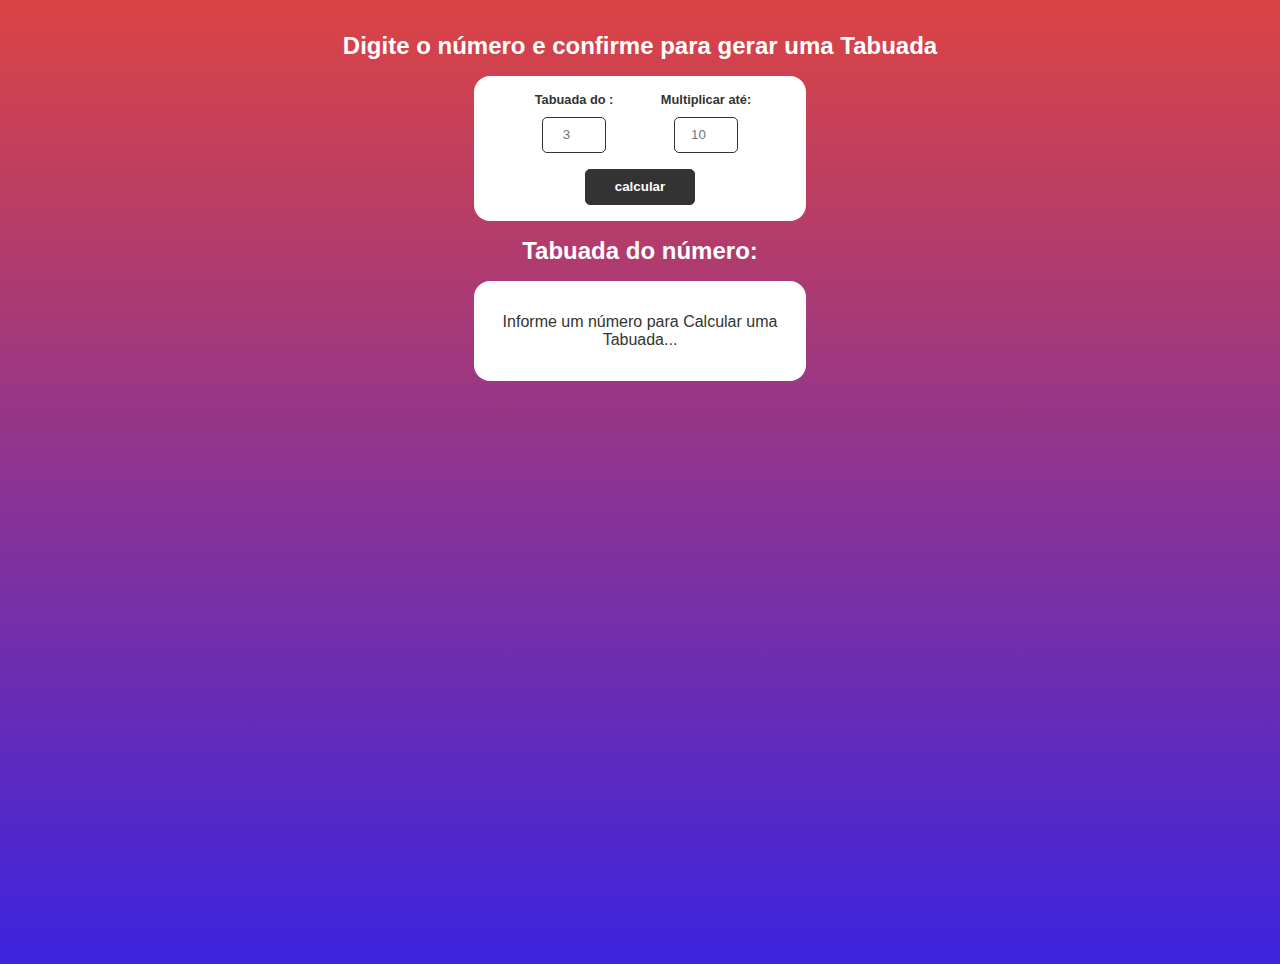
<file: Tabuada/tab.html>
<!DOCTYPE html>
<html lang="en">
<head>
    <meta charset="UTF-8">
    <meta name="viewport" content="width=device-width, initial-scale=1.0">
    <title>Document</title>
    <script src="../Tabuada/ada.js" defer ></script>
    <link rel="stylesheet" href="ta.css">
</head>
<body>
    <h2>Digite o número e confirme para gerar uma Tabuada</h2>
    <form id="multiplication-form">
        <div class="form-control">
            <label for="number">Tabuada do :</label>
            <input type="number" id="number" placeholder="3"/>

        </div>
        <div class="form-control">
            <label for="multiplicator">Multiplicar até:</label>
            <input 
            type="number"
            id="multiplicator" placeholder="10"/>
        </div>
        <input type="submit" value="calcular"/>
    </form>
    <div id="multiplication-table">
        <h2 id="multiplication-title">Tabuada do número: <span></span></h2>
        <div id="multiplication-operations">
            <p>Informe um número para Calcular uma Tabuada...</p>
        </div>
    </div>
</body>
</html>
</file>
<file: Tabuada/ta.css>
*{
    margin: 0;
    padding: 0;
    font-family: Helvetica, sans-serif;
}

body{
    text-align: center;
    padding: 2rem;
    min-height: 100vh;
    background: linear-gradient(180deg, #db4444 0%, #3f24dd 98%);
    color: #fff;
}

h2{
    margin-bottom: 1rem;
}

#multiplication-form{
    display: flex;
    justify-content: center;
    align-items: center;
    flex-wrap: wrap;
    margin: 1rem auto;
    max-width: 300px;
    padding: 1rem;
    background-color: #fff;
    border-radius: 1rem;
    color: #333;
}

.form-control{
    display: flex;
    flex-direction: column;
    align-items: center;
    width: 100px;
    margin: 0 1rem;
}

.form-control label{
    margin-bottom: 0.6rem;
    font-size: 0.8rem;
    font-weight: bold;
}

.form-control input{
    margin-bottom: 1rem;
    flex: 1;
    padding: 0.6rem 0.4rem;
    border: 1px solid #333;
    width: 50px;
    border-radius: 5px;
    text-align: center;
}

#multiplication-form input[type="submit"]{
    max-width: 110px;
    padding: 0.6rem 1.2rem;
    width: 200px;
    color: #fff;
    background-color: #333;
    border: 1px solid #333;
    border-radius: 5px;
    cursor: pointer;
    font-weight: bold;
}

#multiplication-operations{
    display: flex;
    flex-direction: column;
    align-items: center;
    max-width: 300px;
    margin: 1rem auto;
    padding: 2rem 1rem;
    background-color: #fff;
    color: #333;
    border-radius: 1rem;
}

#multiplication-operations .row {
    display: flex;
    justify-content: center;
    border: 1px;
    border-bottom: none;
    padding: 0.5rem;
    width: 150px;
}


#multiplication-operations .row:last-child{
    border-bottom: 1px solid #ccc;
}

#multiplication-operations.result{
    margin-left: 0.4rem;

}
</file>
